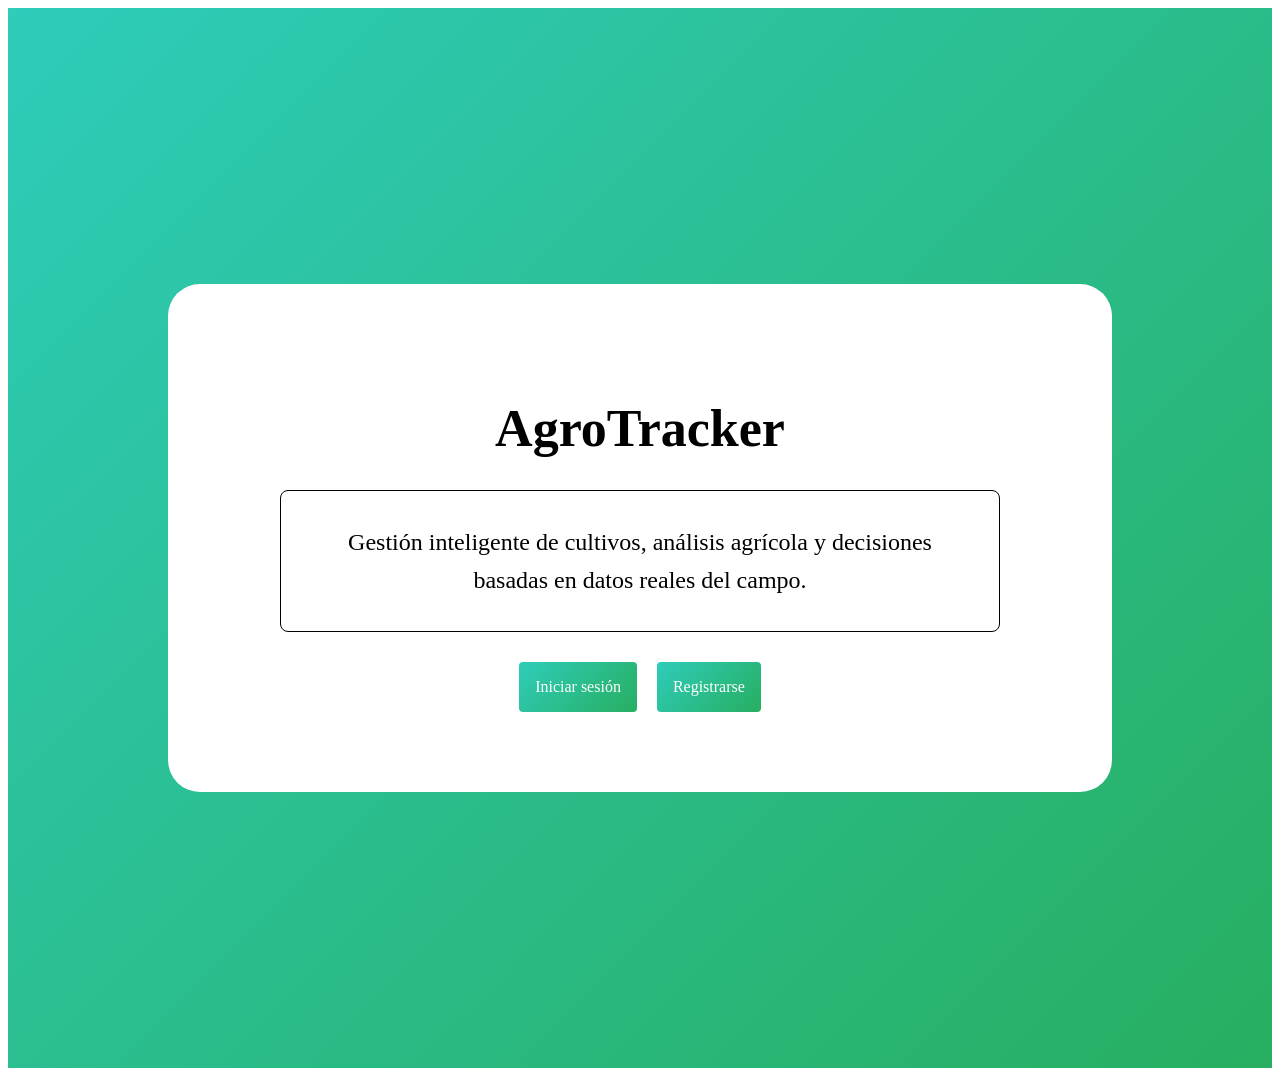
<file: index.html>
<!doctype html>
<html lang="es">
	<head>
		<meta charset="UTF-8" />
		<title>AgroTracker</title>
		<link rel="stylesheet" href="css/main_page.css" />
	</head>
	<body>
		<main class="hero">
			<div class="hero-content">
				<h1>AgroTracker</h1>
				<p>
					Gestión inteligente de cultivos, análisis agrícola y decisiones
					basadas en datos reales del campo.
				</p>

				<div class="hero-buttons">
					<a href="web/login.html" class="btn primary">Iniciar sesión</a>
					<a href="web/register.html" class="btn secondary">Registrarse</a>
				</div>
			</div>
		</main>
	</body>
</html>
</file>
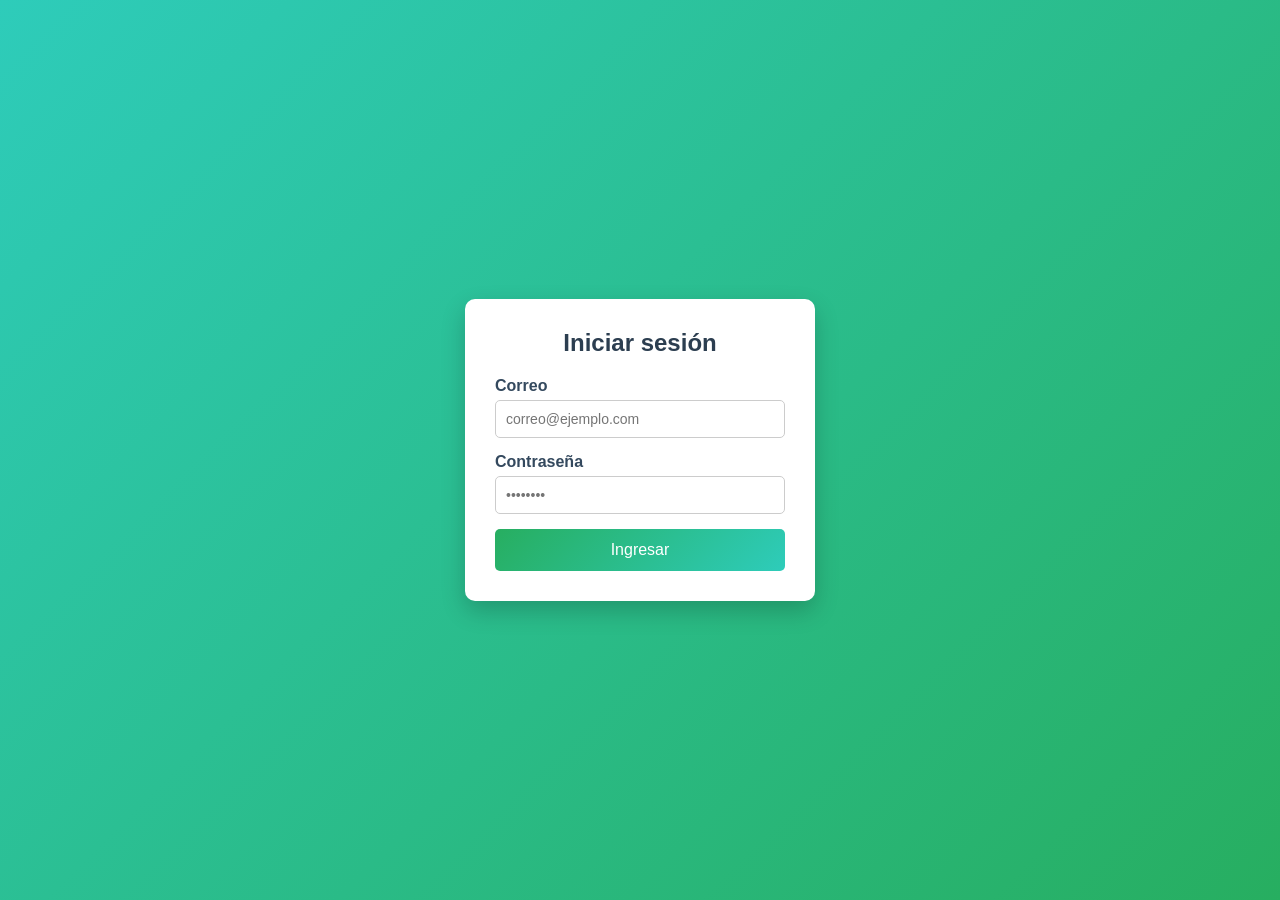
<file: web/login.html>
<!doctype html>
<html lang="es">
	<head>
		<meta charset="UTF-8" />
		<title>Iniciar sesión</title>
		<link rel="stylesheet" href="../css/styles.css" />
	</head>
	<body>
		<div class="login-container">
			<h2>Iniciar sesión</h2>

			<form action="validar.php" method="POST">
				<div class="input-group">
					<label>Correo</label>
					<input
						type="email"
						name="correo"
						placeholder="correo@ejemplo.com"
						required
					/>
				</div>

				<div class="input-group">
					<label>Contraseña</label>
					<input
						type="password"
						name="contrasena"
						placeholder="••••••••"
						required
					/>
				</div>

				<button type="submit">Ingresar</button>
			</form>
		</div>
	</body>
</html>
</file>
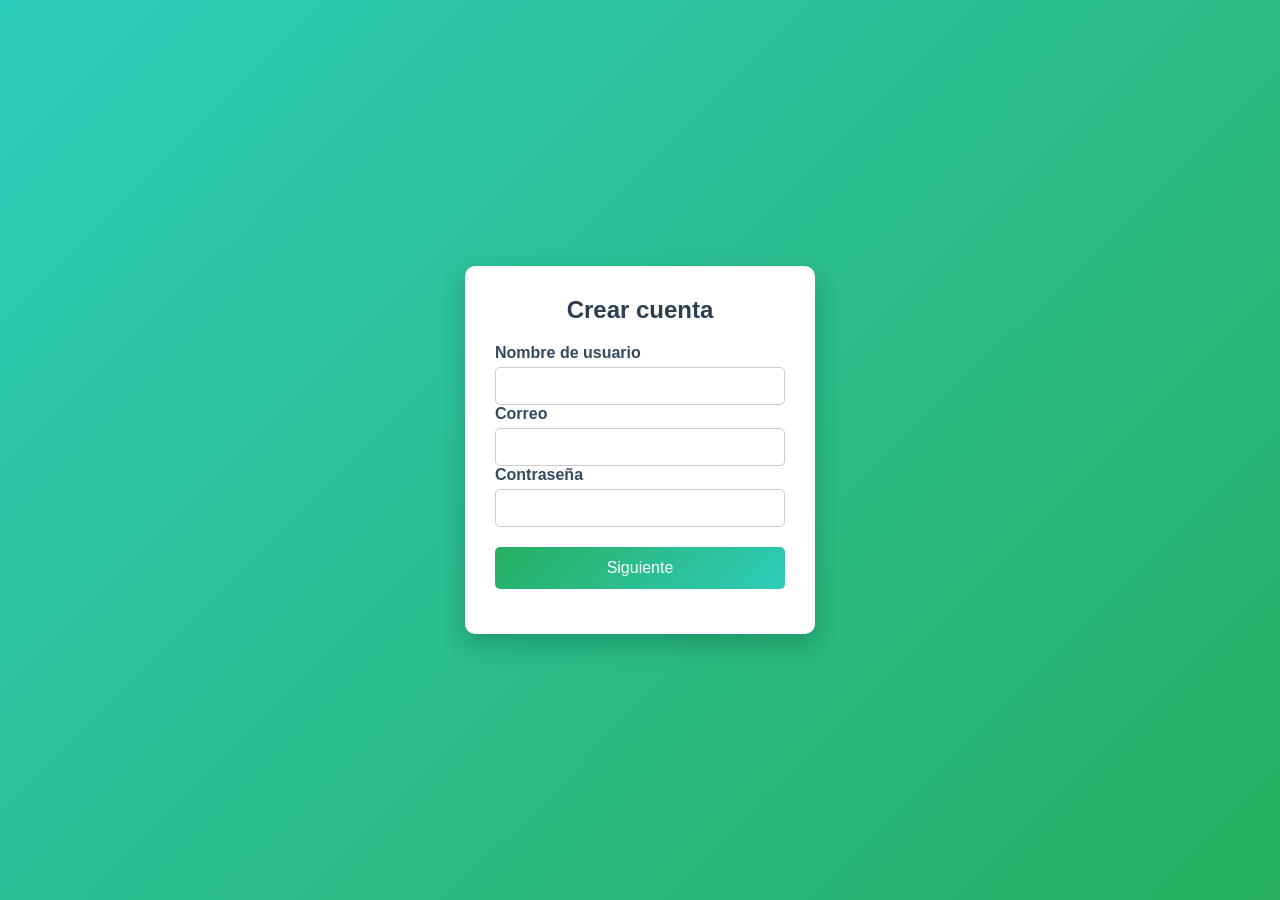
<file: web/register.html>
<!doctype html>
<html lang="es">
	<head>
		<meta charset="UTF-8" />
		<title>Registrar usuario</title>
		<link rel="stylesheet" href="../css/styles.css" />
	</head>
	<body>
		<div class="login-container">
			<h2>Crear cuenta</h2>
			<form action="register.php" method="POST">
				<div class="input-group" id="paso1">
					<label for="nombre_usuario">Nombre de usuario</label>
					<input type="text" name="nombre_usuario" required />

					<label for="correo">Correo</label>
					<input type="email" name="correo" required />

					<label for="contraseña">Contraseña</label>
					<input type="password" name="contraseña" required />

					<button class="next" type="button" onclick="mostrarPaso2()">
						Siguiente
					</button>
				</div>

				<!-- PASO 2 -->

				<div class="input-group" id="paso2" style="display: none">
					<label for="nombres">Nombres</label>
					<input type="text" name="nombres" />

					<label for="apellidos">Apellidos</label>
					<input type="text" name="apellidos" />

					<label for="telefono">Teléfono</label>
					<input type="text" name="telefono" />

					<label for="departamento">Departamento</label>
					<input type="text" name="departamento" />

					<label for="municipio">Municipio</label>
					<input type="text" name="municipio" />

					<label for="direccion">Dirección</label>
					<textarea name="direccion"></textarea>

					<p class="link">
						¿Ya tienes cuenta? <a href="login.html">Inicia sesión</a>
					</p>
					<br />

					<button type="submit">Registrarse</button>
				</div>
				<script>
					function mostrarPaso2() {
						document.getElementById("paso1").style.display = "none";
						document.getElementById("paso2").style.display = "block";
					}
				</script>
			</form>
		</div>
	</body>
</html>
</file>
<file: css/main_page.css>
/* HERO CON FONDO Y BLUR */

.hero {
	position: relative;
	height: 100vh;
	background: linear-gradient(135deg, #2eccba, #27ae60);
	display: flex;
	align-items: center;
	justify-content: center;
	overflow: hidden;
	padding: 5rem;
}

/* Capa oscura */
.overlay {
	position: absolute;
	inset: 0;
	background: rgba(226, 0, 0, 0.55);
	z-index: 1;
}

/* Contenido */
.hero-content {
	margin: 5rem;
	padding: 5rem;
	position: relative;
	z-index: 2;
	text-align: center;
	/* color: rgb(0, 0, 0); */
	max-width: 80%;
	background: #ffffff;
	border-radius: 2rem;

	/* BLUR + ANIMACIÓN */
	backdrop-filter: blur(0px);
	opacity: 0.1;
	transform: translateY(20px);
	animation: aparecer 1.5s ease forwards;
}

.hero-content h1 {
	font-size: 52px;
	margin-bottom: 20px;
	color: rgb(0, 0, 0);
}
.hero-content h1:hover {
	font-size: 60px;
	text-transform: uppercase;
	margin-bottom: 20px;
	color: rgb(0, 0, 0);
}

.hero-content p {
	padding: 2rem;
	margin: 2rem;
	border: thin solid #000000;
	font-size: 24px;
	line-height: 1.6;
	margin-bottom: 30px;
	color: #000000;
	background: #ffffff;
	border-radius: 0.5rem;
}

/* BOTONES */

.hero-buttons {
	display: flex;
	justify-content: center;
	gap: 20px;
}
.primary,
.secondary {
	border-radius: 0.25rem;
	background: linear-gradient(135deg, #2eccba, #27ae60);
	padding: 0.5rem;
	text-decoration: none;
	padding: 1rem;
	color: #ffffff;
}
.primary:hover,
.secondary:hover {
	background: #000000;
	color: rgba(255, 255, 255);
}

@keyframes aparecer {
	to {
		opacity: 1;
		transform: translateY(0);
		backdrop-filter: blur(8px);
	}
}
</file>
<file: css/styles.css>
* {
	margin: 0;
	padding: 0;
	box-sizing: border-box;
	font-family: Arial, Helvetica, sans-serif;
}

body {
	height: 100vh;
	display: flex;
	align-items: center;
	justify-content: center;
	background: linear-gradient(135deg, #2eccba, #27ae60);
}

.login-container {
	background: #ffffff;
	padding: 30px;
	width: 350px;
	border-radius: 10px;
	box-shadow: 0 10px 25px rgba(0, 0, 0, 0.2);
}

.login-container h2 {
	text-align: center;
	margin-bottom: 20px;
	color: #2c3e50;
}

.input-group {
	margin-bottom: 15px;
}
button.next {
	margin-top: 20px;
}

.input-group label {
	display: block;
	margin-bottom: 5px;
	font-weight: bold;
	color: #34495e;
}

.input-group input {
	width: 100%;
	padding: 10px;
	border: 1px solid #ccc;
	border-radius: 5px;
	font-size: 14px;
	transition: border 0.3s;
}

.input-group input:focus {
	outline: none;
	border-color: #27ae60;
	background-color: rgb(0, 0, 0);
	color: rgb(255, 255, 255);
}

button {
	width: 100%;
	padding: 12px;
	background: linear-gradient(135deg, #27ae60, #2eccba);
	color: rgb(255, 255, 255);
	border: none;
	border-radius: 5px;
	font-size: 16px;
	cursor: pointer;
	transition: background 0.3s;
}

button:hover {
	background: black;

	/*#219150;*/
}
.link {
	text-align: center;
	margin-top: 15px;
	font-size: 14px;
}

.link a {
	color: #27ae60;
	text-decoration: none;
	font-weight: bold;
}

.link a:hover {
	text-decoration: underline;
}
</file>
